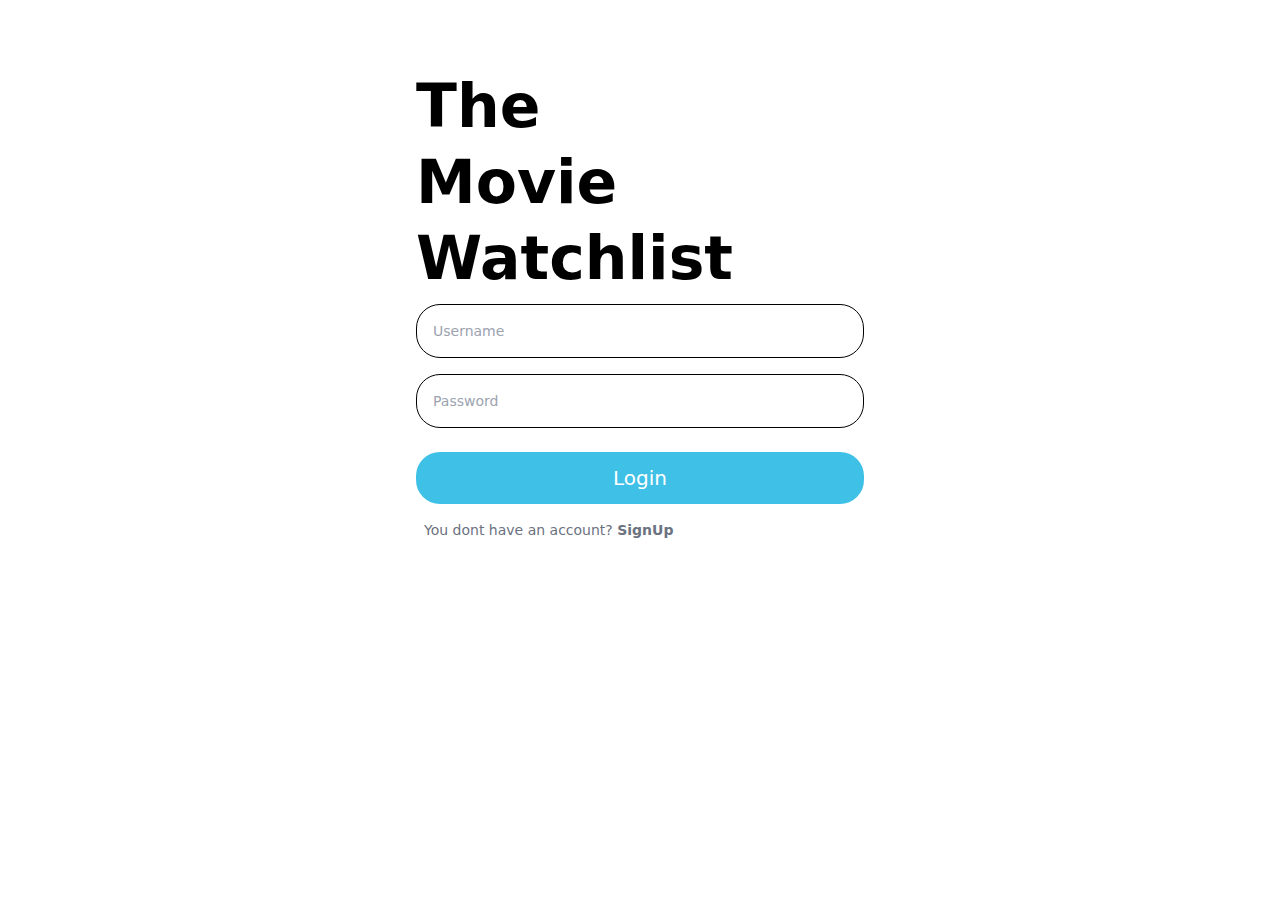
<file: src/index.html>
<!DOCTYPE html>
<html>
  <head>
    <meta charset="UTF-8" />
    <meta name="viewport" content="width=device-width, initial-scale=1.0" />
    <link
      href="https://assets.website-files.com/61af164800e38c4f53c60b4e/61af164800e38cd504c60bad_RevoU%20favicon.svg"
      rel="shortcut icon"
      type="image/x-icon"
    />
    <link href="output.css" rel="stylesheet" />
    <title>Week 11 Movie Watchlist</title>
  </head>
  <body>
    <main class="flex flex-col h-screen">
      <div>
        <div class="mx-auto max-w-screen-xl px-4 py-16 sm:px-6 lg:px-8">
          <div class="mx-auto max-w-lg -mt-16 md:-mt-11">
            <form action="" class="mt-6 mb-0 space-y-4 p-4 sm:p-6 lg:p-8">
              <h2 class="font-bold text-6xl">The</h2>
              <h2 class="font-bold text-6xl">Movie</h2>
              <h2 class="font-bold text-6xl">Watchlist</h2>
              <div>
                <label for="email" class="sr-only">Email</label>

                <div class="relative">
                  <input
                    type="text"
                    id="username"
                    class="w-full rounded-3xl border border-black p-4 pr-12 text-sm text-center sm:text-left"
                    placeholder="Username"
                  />
                </div>
              </div>

              <div>
                <label for="password" class="sr-only">Password</label>

                <div class="relative">
                  <input
                    type="password"
                    id="password"
                    class="w-full rounded-3xl border border-black p-4 pr-12 text-sm text-center sm:text-left"
                    placeholder="Password"
                  />
                </div>
              </div>
            </form>
            <div class="md:-mt-10 lg:-mt-10 space-y-4 p-4 sm:p-6 lg:p-8">
              <button
                type="submit"
                id="button-login"
                onclick="loginUser()"
                class="block w-full rounded-3xl bg-[#3fc0e7] hover:bg-[#249cc0] px-5 py-3 text-xl font-medium text-white"
              >
                Login
              </button>

              <p class="mx-2 text-sm text-gray-500">
                You dont have an account?
                <a class="font-bold" href="./register.html">SignUp</a>
              </p>
            </div>
          </div>
        </div>
      </div>
    </main>
    <script src="form.js"></script>
  </body>
</html>
</file>
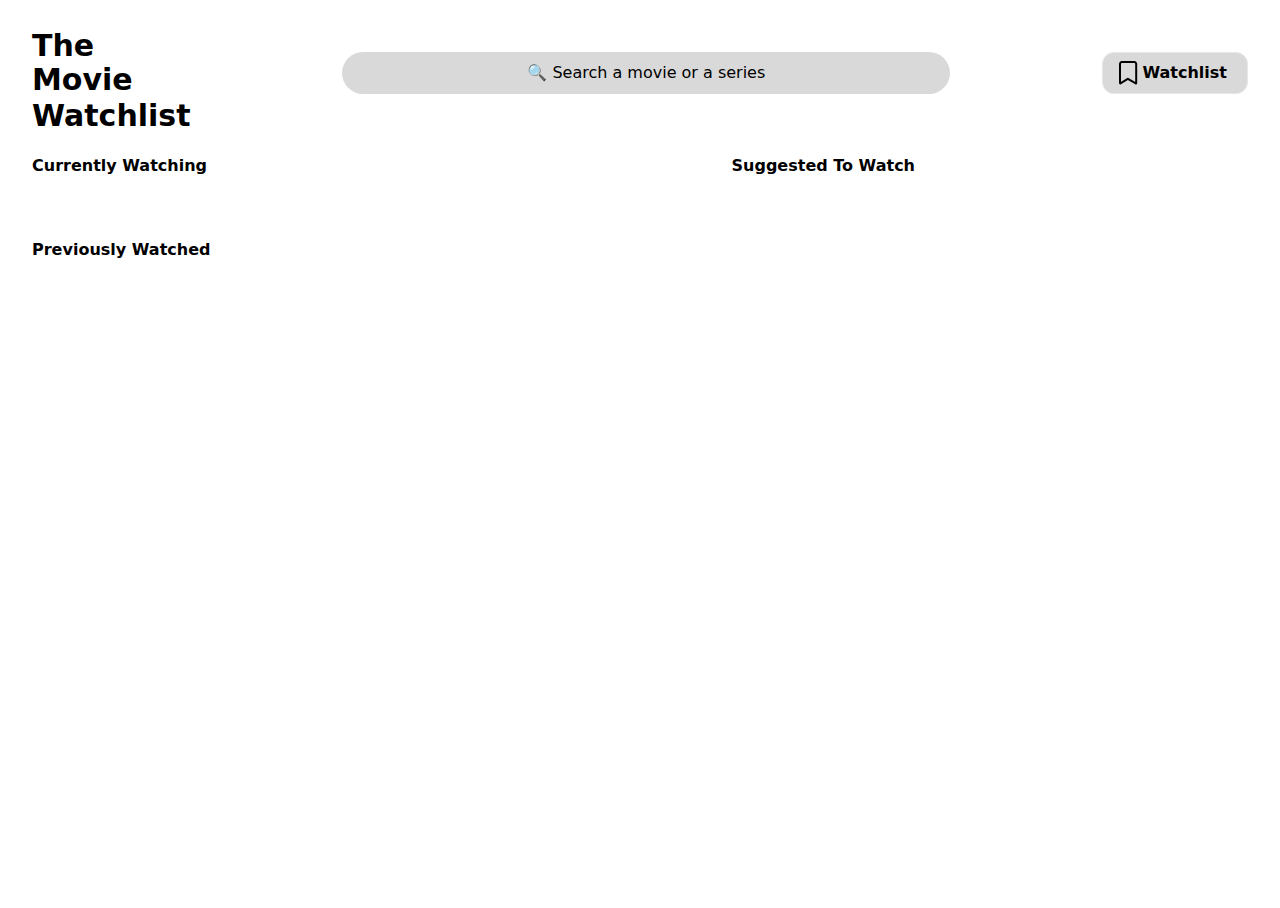
<file: src/moviepage.html>
<!DOCTYPE html>
<html lang="en">
  <head>
    <meta charset="UTF-8" />
    <meta http-equiv="X-UA-Compatible" content="IE=edge" />
    <meta name="viewport" content="width=device-width, initial-scale=1.0" />
    <link
      href="https://assets.website-files.com/61af164800e38c4f53c60b4e/61af164800e38cd504c60bad_RevoU%20favicon.svg"
      rel="shortcut icon"
      type="image/x-icon"
    />
    <link href="output.css" rel="stylesheet" />
    <title>Week 11 Movie Watchlist</title>
  </head>
  <body>
    <main id="main-content" class="flex-1 bg-cover h-screen">
      <div class="mx-auto my-2 max-w-screen-xl px-4 py-16 sm:px-6 lg:px-8">
        <div class="-mt-5 flex justify-between">
          <h2 class="font-bold text-3xl -mt-6">
            <a href="moviepage.html">The</a>
          </h2>

          <input
            type="text"
            id="search"
            placeholder="🔍 Search a movie or a series"
            class="w-10 sm:w-1/2 rounded-full sm:rounded-3xl ml-48 sm:ml-24 bg-[#D9D9D9] placeholder-black placeholder-opacity-0 sm:placeholder-opacity-100 text-center"
          />
          <svg
            class="absolute ml-[254px] mt-[11px] sm:hidden"
            width="21"
            height="21"
            viewBox="0 0 21 21"
            fill="none"
            xmlns="http://www.w3.org/2000/svg"
            xmlns:xlink="http://www.w3.org/1999/xlink"
          >
            <path
              d="M0.964286 20.4H20.9643V0.4H0.964286V20.4Z"
              fill="url(#pattern0)"
            />
            <defs>
              <pattern
                id="pattern0"
                patternContentUnits="objectBoundingBox"
                width="1"
                height="1"
              >
                <use xlink:href="#image0_13_216" transform="scale(0.015625)" />
              </pattern>
              <image
                id="image0_13_216"
                width="64"
                height="64"
                xlink:href="[data-uri]"
              />
            </defs>
          </svg>
          <button
            id="watchlist"
            class="border flex text-black font-bold bg-[#D9D9D9] p-2 px-4 rounded-xl"
          >
            <svg
              width="19"
              height="24"
              viewBox="0 0 19 24"
              fill="none"
              xmlns="http://www.w3.org/2000/svg"
            >
              <path
                d="M1.15665 22.355L1.15358 22.3533C1.1073 22.3272 1.06875 22.2894 1.0419 22.2436C1.01514 22.1979 1.00095 22.146 1.00075 22.0931V3.02821V3.01694L1.0005 3.00568C0.988859 2.48931 1.18117 1.98916 1.53577 1.61361C1.88678 1.24186 2.36881 1.02186 2.87922 1H15.3176C15.828 1.02186 16.31 1.24186 16.661 1.61361C17.0156 1.98916 17.2079 2.48931 17.1963 3.00568L17.196 3.01695V3.02821V22.0903C17.1954 22.1419 17.1814 22.1924 17.1555 22.237C17.1292 22.2823 17.0915 22.3198 17.0462 22.3459L17.0462 22.346C17.0006 22.3723 16.949 22.3861 16.8964 22.3861C16.8438 22.3861 16.7921 22.3723 16.7465 22.346L16.7466 22.3459L16.7392 22.3418L9.37012 18.1698L8.86267 17.8826L8.36272 18.1827L1.43552 22.3416L1.42916 22.3454L1.42286 22.3494C1.3821 22.3747 1.33593 22.3898 1.28825 22.3935C1.24206 22.391 1.197 22.3779 1.15665 22.355Z"
                stroke="black"
                stroke-width="2"
              />
            </svg>
            <a href="watchlist.html" class="mx-1"
              ><p class="sm:flex">Watchlist</p></a
            >
          </button>
        </div>
        <div class="-mt-8">
          <h2 class="font-bold text-3xl">
            <a href="moviepage.html">Movie</a>
          </h2>
          <h2 class="font-bold text-3xl">
            <a href="moviepage.html">Watchlist</a>
          </h2>
        </div>
        <div class="flex justify-between flex-wrap mt-5">
          <h2 class="font-bold">Currently Watching</h2>
          <h2 class="font-bold hidden lg:mr-[333px] md:mr-[27rem] lg:flex">
            Suggested To Watch
          </h2>
        </div>
        <div class="flex flex-wrap flex-row justify-between">
          <div id="currently" class="flex mt-5 gap-4"></div>
          <h2
            class="font-bold flex mt-5 lg:-mt-10 sm:mr-72 lg:mr-72 mr-36 md:hidden lg:hidden"
          >
            Suggeted To Watch
          </h2>
          <div
            id="suggested"
            class="flex flex-wrap mt-5 sm:mr-72 md:mr-72 lg:mr-48 gap-4"
          ></div>
        </div>
        <div class="mt-10">
          <h2 class="font-bold">Previously Watched</h2>
        </div>
        <div
          id="grid-content"
          class="grid grid-cols-2 md:grid-cols-3 lg:grid-cols-6 gap-4 mt-3"
        ></div>
      </div>
    </main>
    <script src="main.js"></script>
  </body>
</html>
</file>
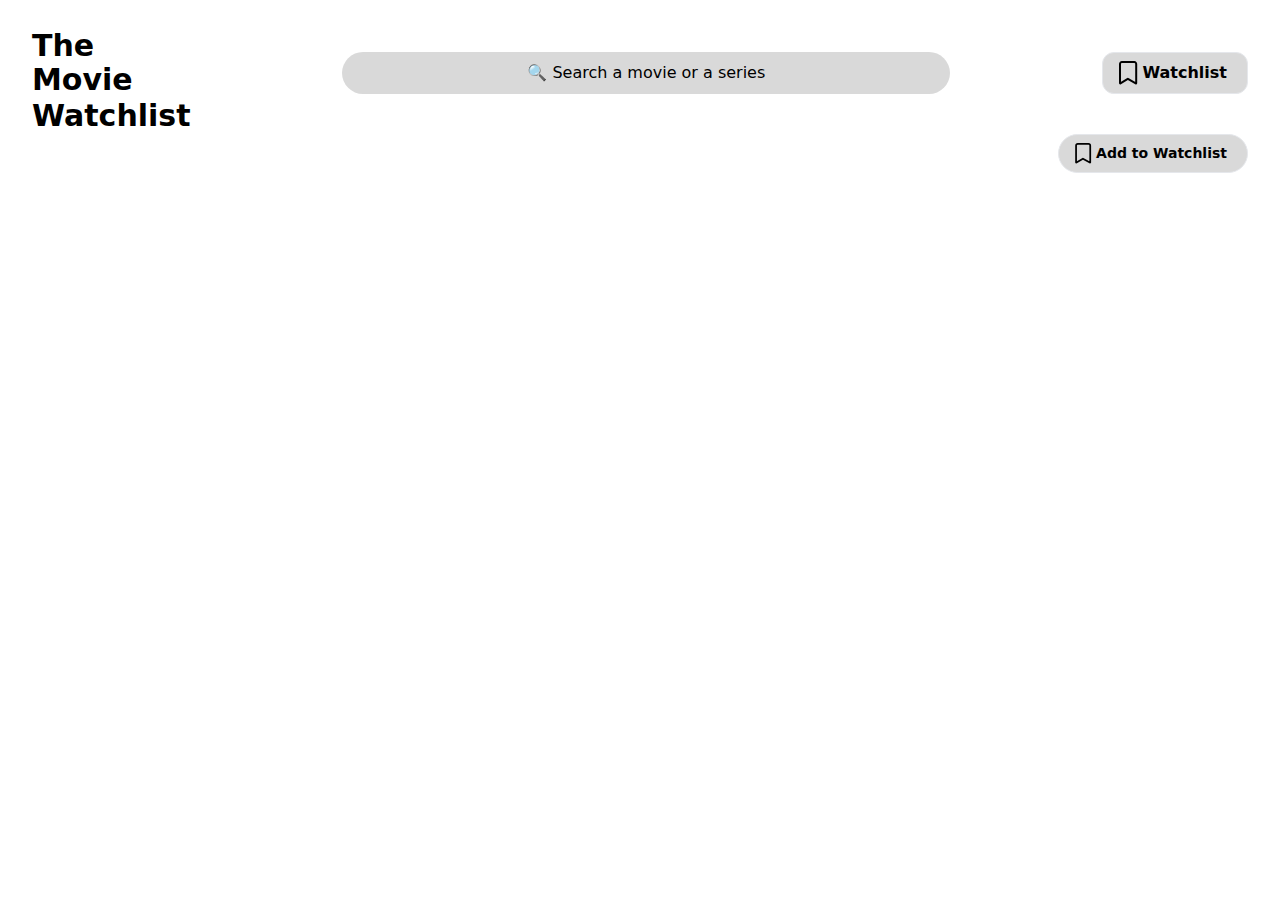
<file: src/moviepagedetail.html>
<!DOCTYPE html>
<html lang="en">
  <head>
    <meta charset="UTF-8" />
    <meta http-equiv="X-UA-Compatible" content="IE=edge" />
    <meta name="viewport" content="width=device-width, initial-scale=1.0" />
    <link
      href="https://assets.website-files.com/61af164800e38c4f53c60b4e/61af164800e38cd504c60bad_RevoU%20favicon.svg"
      rel="shortcut icon"
      type="image/x-icon"
    />
    <link href="output.css" rel="stylesheet" />
    <title>Week 11 Movie Watchlist</title>
  </head>
  <body>
    <main id="main-content" class="flex-1 bg-cover h-screen">
      <div class="mx-auto my-2 max-w-screen-xl px-4 py-16 sm:px-6 lg:px-8">
        <div class="-mt-5 flex justify-between">
          <h2 class="font-bold text-3xl -mt-6">
            <a href="moviepage.html">The</a>
          </h2>

          <input
            type="text"
            id="search"
            placeholder="🔍 Search a movie or a series"
            class="w-1/2 rounded-3xl ml-24 bg-[#D9D9D9] placeholder-black text-center hidden sm:flex"
          />
          <button
            id="watchlist"
            class="border flex text-black font-bold bg-[#D9D9D9] p-2 px-4 rounded-xl"
          >
            <svg
              width="19"
              height="24"
              viewBox="0 0 19 24"
              fill="none"
              xmlns="http://www.w3.org/2000/svg"
            >
              <path
                d="M1.15665 22.355L1.15358 22.3533C1.1073 22.3272 1.06875 22.2894 1.0419 22.2436C1.01514 22.1979 1.00095 22.146 1.00075 22.0931V3.02821V3.01694L1.0005 3.00568C0.988859 2.48931 1.18117 1.98916 1.53577 1.61361C1.88678 1.24186 2.36881 1.02186 2.87922 1H15.3176C15.828 1.02186 16.31 1.24186 16.661 1.61361C17.0156 1.98916 17.2079 2.48931 17.1963 3.00568L17.196 3.01695V3.02821V22.0903C17.1954 22.1419 17.1814 22.1924 17.1555 22.237C17.1292 22.2823 17.0915 22.3198 17.0462 22.3459L17.0462 22.346C17.0006 22.3723 16.949 22.3861 16.8964 22.3861C16.8438 22.3861 16.7921 22.3723 16.7465 22.346L16.7466 22.3459L16.7392 22.3418L9.37012 18.1698L8.86267 17.8826L8.36272 18.1827L1.43552 22.3416L1.42916 22.3454L1.42286 22.3494C1.3821 22.3747 1.33593 22.3898 1.28825 22.3935C1.24206 22.391 1.197 22.3779 1.15665 22.355Z"
                stroke="black"
                stroke-width="2"
              />
            </svg>
            <a href="watchlist.html" class="mx-1">Watchlist</a>
          </button>
        </div>
        <div class="-mt-8">
          <h2 class="font-bold text-3xl"><a href="moviepage.html">Movie</a></h2>
          <h2 class="font-bold text-3xl">
            <a href="moviepage.html">Watchlist</a>
          </h2>
        </div>
        <div class="flex flex-row-reverse">
          <button
            id="watchlist"
            class="border flex text-black text-sm font-bold bg-[#D9D9D9] p-2 px-4 rounded-3xl"
          >
            <svg
              width="17"
              height="21"
              viewBox="0 0 19 24"
              fill="none"
              xmlns="http://www.w3.org/2000/svg"
            >
              <path
                d="M1.15665 22.355L1.15358 22.3533C1.1073 22.3272 1.06875 22.2894 1.0419 22.2436C1.01514 22.1979 1.00095 22.146 1.00075 22.0931V3.02821V3.01694L1.0005 3.00568C0.988859 2.48931 1.18117 1.98916 1.53577 1.61361C1.88678 1.24186 2.36881 1.02186 2.87922 1H15.3176C15.828 1.02186 16.31 1.24186 16.661 1.61361C17.0156 1.98916 17.2079 2.48931 17.1963 3.00568L17.196 3.01695V3.02821V22.0903C17.1954 22.1419 17.1814 22.1924 17.1555 22.237C17.1292 22.2823 17.0915 22.3198 17.0462 22.3459L17.0462 22.346C17.0006 22.3723 16.949 22.3861 16.8964 22.3861C16.8438 22.3861 16.7921 22.3723 16.7465 22.346L16.7466 22.3459L16.7392 22.3418L9.37012 18.1698L8.86267 17.8826L8.36272 18.1827L1.43552 22.3416L1.42916 22.3454L1.42286 22.3494C1.3821 22.3747 1.33593 22.3898 1.28825 22.3935C1.24206 22.391 1.197 22.3779 1.15665 22.355Z"
                stroke="black"
                stroke-width="2"
              />
            </svg>
            <a href="watchlist.html" id="add-watchlist" class="mx-1"
              >Add to Watchlist</a
            >
          </button>
        </div>
        <div id="movie-details" class="flex flex-wrap mt-10"></div>
      </div>
    </main>
    <script src="main.js"></script>
  </body>
</html>
</file>
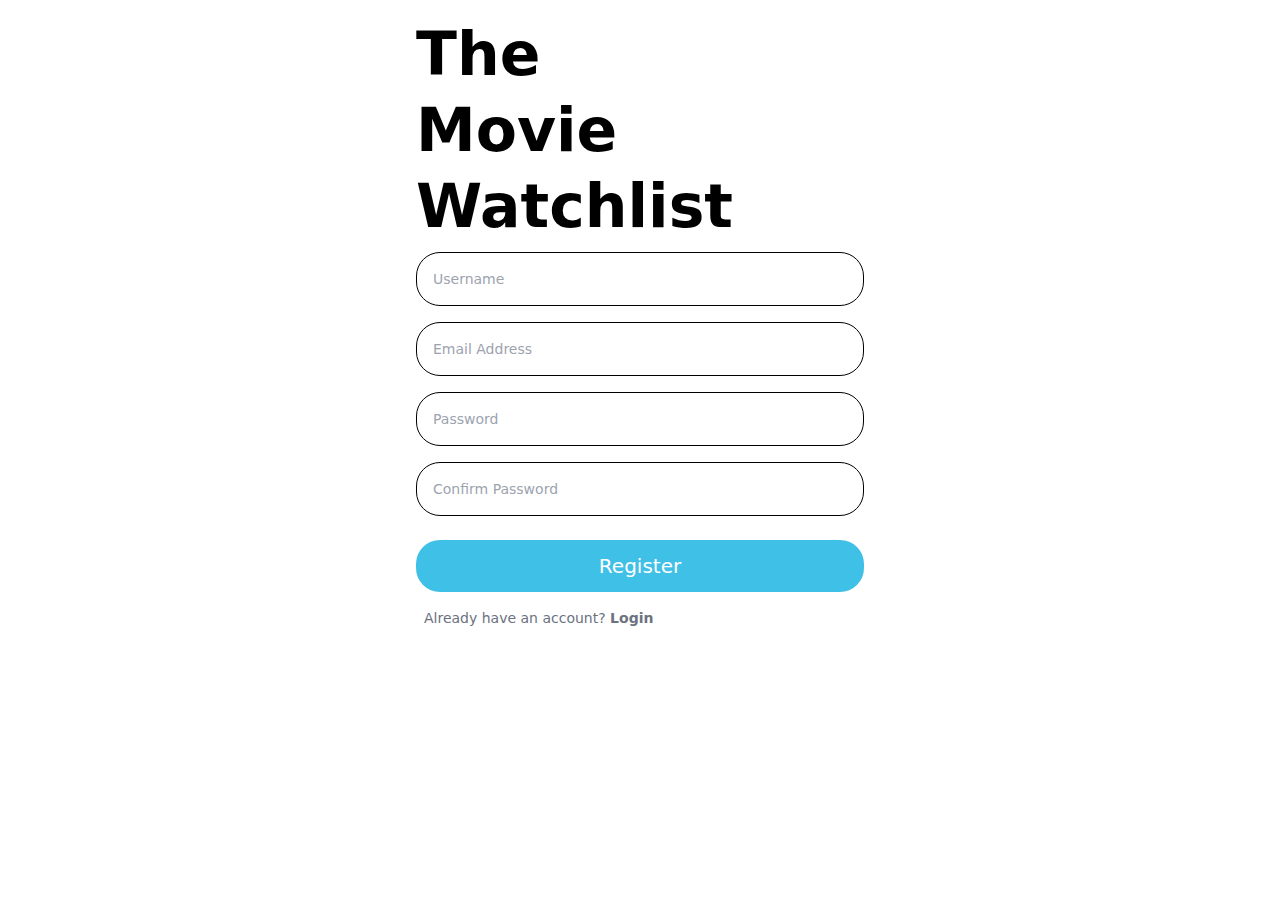
<file: src/register.html>
<!DOCTYPE html>
<html>
  <head>
    <meta charset="UTF-8" />
    <meta name="viewport" content="width=device-width, initial-scale=1.0" />
    <link
      href="https://assets.website-files.com/61af164800e38c4f53c60b4e/61af164800e38cd504c60bad_RevoU%20favicon.svg"
      rel="shortcut icon"
      type="image/x-icon"
    />
    <link href="output.css" rel="stylesheet" />
    <title>Week 11 Movie Watchlist</title>
  </head>
  <body>
    <main class="flex flex-col h-screen">
      <div>
        <div class="mx-auto max-w-screen-xl px-4 py-16 sm:px-6 lg:px-8">
          <div class="mx-auto max-w-lg -mt-16 md:-mt-24">
            <form class="mt-6 mb-0 space-y-4 p-4 sm:p-6 lg:p-8">
              <h2 class="font-bold text-6xl">The</h2>
              <h2 class="font-bold text-6xl">Movie</h2>
              <h2 class="font-bold text-6xl">Watchlist</h2>
              <div>
                <label for="username" class="sr-only">Email</label>

                <div class="relative">
                  <input
                    type="text"
                    id="username"
                    class="w-full rounded-3xl border border-black p-4 pr-12 text-sm text-center sm:text-left"
                    placeholder="Username"
                  />
                </div>
              </div>
              <div>
                <label for="email" class="sr-only">Email</label>

                <div class="relative">
                  <input
                    type="email"
                    id="email"
                    class="w-full rounded-3xl border border-black p-4 pr-12 text-sm text-center sm:text-left"
                    placeholder="Email Address"
                  />
                </div>
              </div>

              <div>
                <label for="password" class="sr-only">Password</label>

                <div class="relative">
                  <input
                    type="password"
                    id="password"
                    class="w-full rounded-3xl border border-black p-4 pr-12 text-sm text-center sm:text-left"
                    placeholder="Password"
                  />
                </div>
              </div>

              <div>
                <label for="confirm-password" class="sr-only">Password</label>

                <div class="relative">
                  <input
                    type="password"
                    id="confirm-password"
                    class="w-full rounded-3xl border border-black p-4 pr-12 text-sm text-center sm:text-left"
                    placeholder="Confirm Password"
                  />
                </div>
              </div>
            </form>
            <div class="md:-mt-10 lg:-mt-10 space-y-4 p-4 sm:p-6 lg:p-8">
              <button
                type="submit"
                onclick="registerUser()"
                id="button-register"
                class="block w-full rounded-3xl bg-[#3fc0e7] hover:bg-[#249cc0] px-5 py-3 text-xl font-medium text-white"
              >
                Register
              </button>

              <p class="mx-2 text-sm text-gray-500">
                Already have an account?
                <a class="font-bold" href="./index.html">Login</a>
              </p>
            </div>
          </div>
        </div>
      </div>
    </main>
    <script src="form.js"></script>
  </body>
</html>
</file>
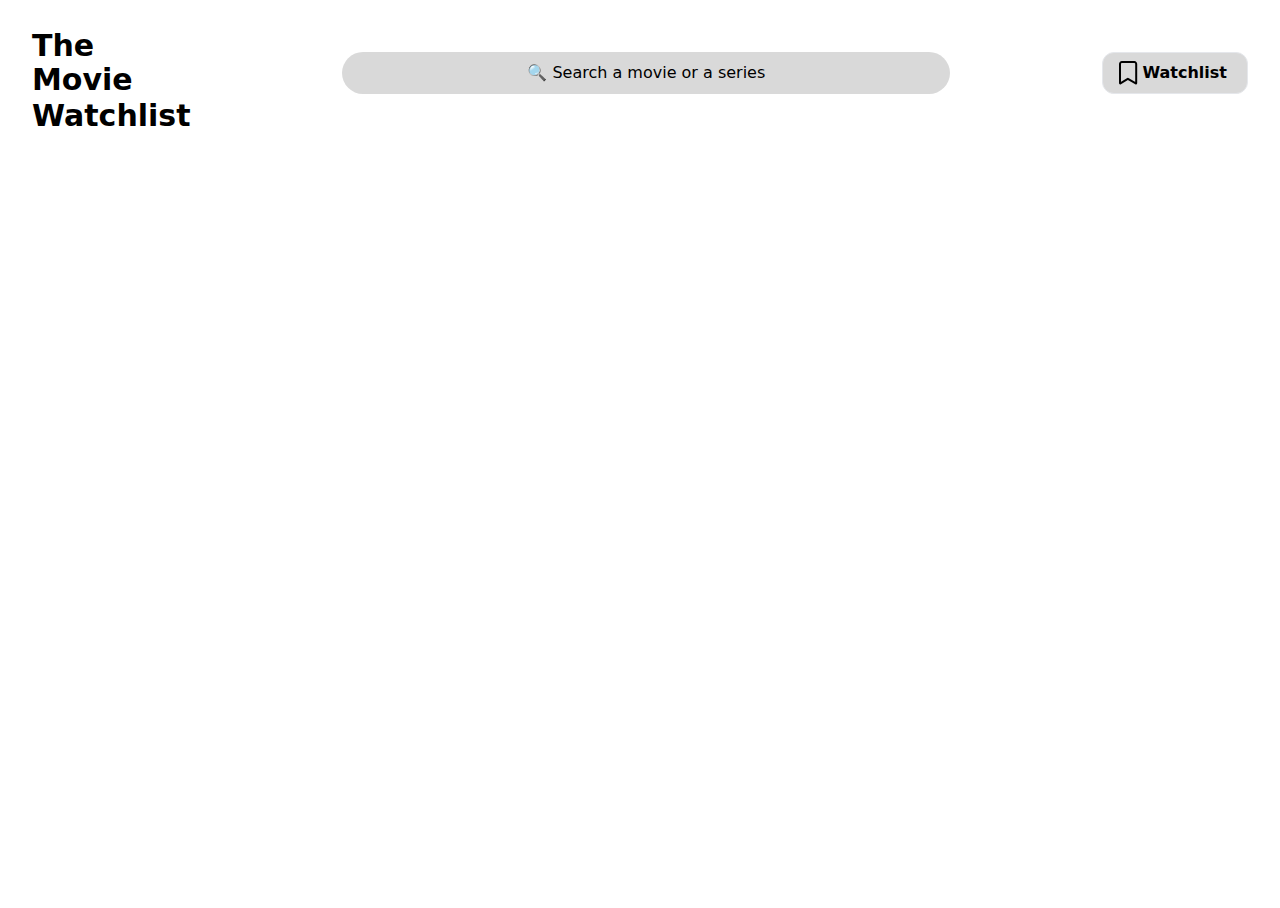
<file: src/watchlist.html>
<!DOCTYPE html>
<html lang="en">
  <head>
    <meta charset="UTF-8" />
    <meta http-equiv="X-UA-Compatible" content="IE=edge" />
    <meta name="viewport" content="width=device-width, initial-scale=1.0" />
    <link
      href="https://assets.website-files.com/61af164800e38c4f53c60b4e/61af164800e38cd504c60bad_RevoU%20favicon.svg"
      rel="shortcut icon"
      type="image/x-icon"
    />
    <link href="output.css" rel="stylesheet" />
    <title>Week 11 Movie Watchlist</title>
  </head>
  <body>
    <main id="main-content" class="flex-1 bg-cover h-screen">
      <div class="mx-auto my-2 max-w-screen-xl px-4 py-16 sm:px-6 lg:px-8">
        <div class="-mt-5 flex justify-between">
          <h2 class="font-bold text-3xl -mt-6">
            <a href="moviepage.html">The</a>
          </h2>

          <input
            type="text"
            id="search"
            placeholder="🔍 Search a movie or a series"
            class="w-1/2 rounded-3xl ml-24 invisible sm:invisible md:visible bg-[#D9D9D9] placeholder-black text-center"
          />
          <button
            id="watchlist"
            class="border flex text-black font-bold bg-[#D9D9D9] p-2 px-4 rounded-xl"
          >
            <svg
              class="hidden sm:flex"
              width="19"
              height="24"
              viewBox="0 0 19 24"
              fill="none"
              xmlns="http://www.w3.org/2000/svg"
            >
              <path
                d="M1.15665 22.355L1.15358 22.3533C1.1073 22.3272 1.06875 22.2894 1.0419 22.2436C1.01514 22.1979 1.00095 22.146 1.00075 22.0931V3.02821V3.01694L1.0005 3.00568C0.988859 2.48931 1.18117 1.98916 1.53577 1.61361C1.88678 1.24186 2.36881 1.02186 2.87922 1H15.3176C15.828 1.02186 16.31 1.24186 16.661 1.61361C17.0156 1.98916 17.2079 2.48931 17.1963 3.00568L17.196 3.01695V3.02821V22.0903C17.1954 22.1419 17.1814 22.1924 17.1555 22.237C17.1292 22.2823 17.0915 22.3198 17.0462 22.3459L17.0462 22.346C17.0006 22.3723 16.949 22.3861 16.8964 22.3861C16.8438 22.3861 16.7921 22.3723 16.7465 22.346L16.7466 22.3459L16.7392 22.3418L9.37012 18.1698L8.86267 17.8826L8.36272 18.1827L1.43552 22.3416L1.42916 22.3454L1.42286 22.3494C1.3821 22.3747 1.33593 22.3898 1.28825 22.3935C1.24206 22.391 1.197 22.3779 1.15665 22.355Z"
                stroke="black"
                stroke-width="2"
              />
            </svg>
            <svg
              class="flex mt-1 sm:hidden"
              width="19"
              height="18"
              viewBox="0 0 19 18"
              fill="none"
              xmlns="http://www.w3.org/2000/svg"
            >
              <path
                d="M2.29438 10.89C1.85438 10.89 1.47438 10.74 1.15438 10.44C0.854375 10.12 0.704375 9.74 0.704375 9.3C0.704375 8.86 0.854375 8.49 1.15438 8.19C1.47438 7.87 1.85438 7.71 2.29438 7.71H7.54438C7.70438 7.71 7.78438 7.62 7.78438 7.44V2.31C7.78438 1.85 7.95438 1.45 8.29438 1.11C8.63438 0.769999 9.03438 0.599999 9.49438 0.599999C9.95438 0.599999 10.3544 0.769999 10.6944 1.11C11.0344 1.45 11.2044 1.85 11.2044 2.31V7.44C11.2044 7.62 11.2844 7.71 11.4444 7.71H16.6944C17.1344 7.71 17.5044 7.87 17.8044 8.19C18.1244 8.49 18.2844 8.86 18.2844 9.3C18.2844 9.74 18.1244 10.12 17.8044 10.44C17.5044 10.74 17.1344 10.89 16.6944 10.89H11.4444C11.2844 10.89 11.2044 10.98 11.2044 11.16V16.29C11.2044 16.75 11.0344 17.15 10.6944 17.49C10.3544 17.83 9.95438 18 9.49438 18C9.03438 18 8.63438 17.83 8.29438 17.49C7.95438 17.15 7.78438 16.75 7.78438 16.29V11.16C7.78438 10.98 7.70438 10.89 7.54438 10.89H2.29438Z"
                fill="black"
              />
            </svg>

            <a href="watchlist.html" class="mx-1">Watchlist</a>
          </button>
        </div>
        <div class="-mt-8">
          <h2 class="font-bold text-3xl"><a href="moviepage.html">Movie</a></h2>
          <h2 class="font-bold text-3xl">
            <a href="moviepage.html">Watchlist</a>
          </h2>
        </div>
        <input
          type="text"
          id="search"
          placeholder="🔍 Search a movie or a series"
          class="w-80 mt-5 rounded-3xl flex mx-auto p-4 sm:visible md:invisible lg:invisible xl:invisible bg-[#D9D9D9] placeholder-black text-center"
        />
        <div
          id="grid-content-watchlist"
          class="grid grid-cols-2 sm:grid-cols-3 md:grid-cols-4 lg:grid-cols-6 gap-4 mt-6"
        ></div>
      </div>
    </main>
    <script src="main.js"></script>
  </body>
</html>
</file>
<file: src/output.css>
/*
! tailwindcss v3.3.0 | MIT License | https://tailwindcss.com
*/

/*
1. Prevent padding and border from affecting element width. (https://github.com/mozdevs/cssremedy/issues/4)
2. Allow adding a border to an element by just adding a border-width. (https://github.com/tailwindcss/tailwindcss/pull/116)
*/

*,
::before,
::after {
  box-sizing: border-box;
  /* 1 */
  border-width: 0;
  /* 2 */
  border-style: solid;
  /* 2 */
  border-color: #e5e7eb;
  /* 2 */
}

::before,
::after {
  --tw-content: '';
}

/*
1. Use a consistent sensible line-height in all browsers.
2. Prevent adjustments of font size after orientation changes in iOS.
3. Use a more readable tab size.
4. Use the user's configured `sans` font-family by default.
5. Use the user's configured `sans` font-feature-settings by default.
6. Use the user's configured `sans` font-variation-settings by default.
*/

html {
  line-height: 1.5;
  /* 1 */
  -webkit-text-size-adjust: 100%;
  /* 2 */
  -moz-tab-size: 4;
  /* 3 */
  -o-tab-size: 4;
     tab-size: 4;
  /* 3 */
  font-family: ui-sans-serif, system-ui, -apple-system, BlinkMacSystemFont, "Segoe UI", Roboto, "Helvetica Neue", Arial, "Noto Sans", sans-serif, "Apple Color Emoji", "Segoe UI Emoji", "Segoe UI Symbol", "Noto Color Emoji";
  /* 4 */
  font-feature-settings: normal;
  /* 5 */
  font-variation-settings: normal;
  /* 6 */
}

/*
1. Remove the margin in all browsers.
2. Inherit line-height from `html` so users can set them as a class directly on the `html` element.
*/

body {
  margin: 0;
  /* 1 */
  line-height: inherit;
  /* 2 */
}

/*
1. Add the correct height in Firefox.
2. Correct the inheritance of border color in Firefox. (https://bugzilla.mozilla.org/show_bug.cgi?id=190655)
3. Ensure horizontal rules are visible by default.
*/

hr {
  height: 0;
  /* 1 */
  color: inherit;
  /* 2 */
  border-top-width: 1px;
  /* 3 */
}

/*
Add the correct text decoration in Chrome, Edge, and Safari.
*/

abbr:where([title]) {
  -webkit-text-decoration: underline dotted;
          text-decoration: underline dotted;
}

/*
Remove the default font size and weight for headings.
*/

h1,
h2,
h3,
h4,
h5,
h6 {
  font-size: inherit;
  font-weight: inherit;
}

/*
Reset links to optimize for opt-in styling instead of opt-out.
*/

a {
  color: inherit;
  text-decoration: inherit;
}

/*
Add the correct font weight in Edge and Safari.
*/

b,
strong {
  font-weight: bolder;
}

/*
1. Use the user's configured `mono` font family by default.
2. Correct the odd `em` font sizing in all browsers.
*/

code,
kbd,
samp,
pre {
  font-family: ui-monospace, SFMono-Regular, Menlo, Monaco, Consolas, "Liberation Mono", "Courier New", monospace;
  /* 1 */
  font-size: 1em;
  /* 2 */
}

/*
Add the correct font size in all browsers.
*/

small {
  font-size: 80%;
}

/*
Prevent `sub` and `sup` elements from affecting the line height in all browsers.
*/

sub,
sup {
  font-size: 75%;
  line-height: 0;
  position: relative;
  vertical-align: baseline;
}

sub {
  bottom: -0.25em;
}

sup {
  top: -0.5em;
}

/*
1. Remove text indentation from table contents in Chrome and Safari. (https://bugs.chromium.org/p/chromium/issues/detail?id=999088, https://bugs.webkit.org/show_bug.cgi?id=201297)
2. Correct table border color inheritance in all Chrome and Safari. (https://bugs.chromium.org/p/chromium/issues/detail?id=935729, https://bugs.webkit.org/show_bug.cgi?id=195016)
3. Remove gaps between table borders by default.
*/

table {
  text-indent: 0;
  /* 1 */
  border-color: inherit;
  /* 2 */
  border-collapse: collapse;
  /* 3 */
}

/*
1. Change the font styles in all browsers.
2. Remove the margin in Firefox and Safari.
3. Remove default padding in all browsers.
*/

button,
input,
optgroup,
select,
textarea {
  font-family: inherit;
  /* 1 */
  font-size: 100%;
  /* 1 */
  font-weight: inherit;
  /* 1 */
  line-height: inherit;
  /* 1 */
  color: inherit;
  /* 1 */
  margin: 0;
  /* 2 */
  padding: 0;
  /* 3 */
}

/*
Remove the inheritance of text transform in Edge and Firefox.
*/

button,
select {
  text-transform: none;
}

/*
1. Correct the inability to style clickable types in iOS and Safari.
2. Remove default button styles.
*/

button,
[type='button'],
[type='reset'],
[type='submit'] {
  -webkit-appearance: button;
  /* 1 */
  background-color: transparent;
  /* 2 */
  background-image: none;
  /* 2 */
}

/*
Use the modern Firefox focus style for all focusable elements.
*/

:-moz-focusring {
  outline: auto;
}

/*
Remove the additional `:invalid` styles in Firefox. (https://github.com/mozilla/gecko-dev/blob/2f9eacd9d3d995c937b4251a5557d95d494c9be1/layout/style/res/forms.css#L728-L737)
*/

:-moz-ui-invalid {
  box-shadow: none;
}

/*
Add the correct vertical alignment in Chrome and Firefox.
*/

progress {
  vertical-align: baseline;
}

/*
Correct the cursor style of increment and decrement buttons in Safari.
*/

::-webkit-inner-spin-button,
::-webkit-outer-spin-button {
  height: auto;
}

/*
1. Correct the odd appearance in Chrome and Safari.
2. Correct the outline style in Safari.
*/

[type='search'] {
  -webkit-appearance: textfield;
  /* 1 */
  outline-offset: -2px;
  /* 2 */
}

/*
Remove the inner padding in Chrome and Safari on macOS.
*/

::-webkit-search-decoration {
  -webkit-appearance: none;
}

/*
1. Correct the inability to style clickable types in iOS and Safari.
2. Change font properties to `inherit` in Safari.
*/

::-webkit-file-upload-button {
  -webkit-appearance: button;
  /* 1 */
  font: inherit;
  /* 2 */
}

/*
Add the correct display in Chrome and Safari.
*/

summary {
  display: list-item;
}

/*
Removes the default spacing and border for appropriate elements.
*/

blockquote,
dl,
dd,
h1,
h2,
h3,
h4,
h5,
h6,
hr,
figure,
p,
pre {
  margin: 0;
}

fieldset {
  margin: 0;
  padding: 0;
}

legend {
  padding: 0;
}

ol,
ul,
menu {
  list-style: none;
  margin: 0;
  padding: 0;
}

/*
Prevent resizing textareas horizontally by default.
*/

textarea {
  resize: vertical;
}

/*
1. Reset the default placeholder opacity in Firefox. (https://github.com/tailwindlabs/tailwindcss/issues/3300)
2. Set the default placeholder color to the user's configured gray 400 color.
*/

input::-moz-placeholder, textarea::-moz-placeholder {
  opacity: 1;
  /* 1 */
  color: #9ca3af;
  /* 2 */
}

input::placeholder,
textarea::placeholder {
  opacity: 1;
  /* 1 */
  color: #9ca3af;
  /* 2 */
}

/*
Set the default cursor for buttons.
*/

button,
[role="button"] {
  cursor: pointer;
}

/*
Make sure disabled buttons don't get the pointer cursor.
*/

:disabled {
  cursor: default;
}

/*
1. Make replaced elements `display: block` by default. (https://github.com/mozdevs/cssremedy/issues/14)
2. Add `vertical-align: middle` to align replaced elements more sensibly by default. (https://github.com/jensimmons/cssremedy/issues/14#issuecomment-634934210)
   This can trigger a poorly considered lint error in some tools but is included by design.
*/

img,
svg,
video,
canvas,
audio,
iframe,
embed,
object {
  display: block;
  /* 1 */
  vertical-align: middle;
  /* 2 */
}

/*
Constrain images and videos to the parent width and preserve their intrinsic aspect ratio. (https://github.com/mozdevs/cssremedy/issues/14)
*/

img,
video {
  max-width: 100%;
  height: auto;
}

/* Make elements with the HTML hidden attribute stay hidden by default */

[hidden] {
  display: none;
}

*, ::before, ::after {
  --tw-border-spacing-x: 0;
  --tw-border-spacing-y: 0;
  --tw-translate-x: 0;
  --tw-translate-y: 0;
  --tw-rotate: 0;
  --tw-skew-x: 0;
  --tw-skew-y: 0;
  --tw-scale-x: 1;
  --tw-scale-y: 1;
  --tw-pan-x:  ;
  --tw-pan-y:  ;
  --tw-pinch-zoom:  ;
  --tw-scroll-snap-strictness: proximity;
  --tw-ordinal:  ;
  --tw-slashed-zero:  ;
  --tw-numeric-figure:  ;
  --tw-numeric-spacing:  ;
  --tw-numeric-fraction:  ;
  --tw-ring-inset:  ;
  --tw-ring-offset-width: 0px;
  --tw-ring-offset-color: #fff;
  --tw-ring-color: rgb(59 130 246 / 0.5);
  --tw-ring-offset-shadow: 0 0 #0000;
  --tw-ring-shadow: 0 0 #0000;
  --tw-shadow: 0 0 #0000;
  --tw-shadow-colored: 0 0 #0000;
  --tw-blur:  ;
  --tw-brightness:  ;
  --tw-contrast:  ;
  --tw-grayscale:  ;
  --tw-hue-rotate:  ;
  --tw-invert:  ;
  --tw-saturate:  ;
  --tw-sepia:  ;
  --tw-drop-shadow:  ;
  --tw-backdrop-blur:  ;
  --tw-backdrop-brightness:  ;
  --tw-backdrop-contrast:  ;
  --tw-backdrop-grayscale:  ;
  --tw-backdrop-hue-rotate:  ;
  --tw-backdrop-invert:  ;
  --tw-backdrop-opacity:  ;
  --tw-backdrop-saturate:  ;
  --tw-backdrop-sepia:  ;
}

::backdrop {
  --tw-border-spacing-x: 0;
  --tw-border-spacing-y: 0;
  --tw-translate-x: 0;
  --tw-translate-y: 0;
  --tw-rotate: 0;
  --tw-skew-x: 0;
  --tw-skew-y: 0;
  --tw-scale-x: 1;
  --tw-scale-y: 1;
  --tw-pan-x:  ;
  --tw-pan-y:  ;
  --tw-pinch-zoom:  ;
  --tw-scroll-snap-strictness: proximity;
  --tw-ordinal:  ;
  --tw-slashed-zero:  ;
  --tw-numeric-figure:  ;
  --tw-numeric-spacing:  ;
  --tw-numeric-fraction:  ;
  --tw-ring-inset:  ;
  --tw-ring-offset-width: 0px;
  --tw-ring-offset-color: #fff;
  --tw-ring-color: rgb(59 130 246 / 0.5);
  --tw-ring-offset-shadow: 0 0 #0000;
  --tw-ring-shadow: 0 0 #0000;
  --tw-shadow: 0 0 #0000;
  --tw-shadow-colored: 0 0 #0000;
  --tw-blur:  ;
  --tw-brightness:  ;
  --tw-contrast:  ;
  --tw-grayscale:  ;
  --tw-hue-rotate:  ;
  --tw-invert:  ;
  --tw-saturate:  ;
  --tw-sepia:  ;
  --tw-drop-shadow:  ;
  --tw-backdrop-blur:  ;
  --tw-backdrop-brightness:  ;
  --tw-backdrop-contrast:  ;
  --tw-backdrop-grayscale:  ;
  --tw-backdrop-hue-rotate:  ;
  --tw-backdrop-invert:  ;
  --tw-backdrop-opacity:  ;
  --tw-backdrop-saturate:  ;
  --tw-backdrop-sepia:  ;
}

.sr-only {
  position: absolute;
  width: 1px;
  height: 1px;
  padding: 0;
  margin: -1px;
  overflow: hidden;
  clip: rect(0, 0, 0, 0);
  white-space: nowrap;
  border-width: 0;
}

.invisible {
  visibility: hidden;
}

.absolute {
  position: absolute;
}

.relative {
  position: relative;
}

.mx-1 {
  margin-left: 0.25rem;
  margin-right: 0.25rem;
}

.mx-2 {
  margin-left: 0.5rem;
  margin-right: 0.5rem;
}

.mx-auto {
  margin-left: auto;
  margin-right: auto;
}

.my-2 {
  margin-top: 0.5rem;
  margin-bottom: 0.5rem;
}

.mx-36 {
  margin-left: 9rem;
  margin-right: 9rem;
}

.-mt-16 {
  margin-top: -4rem;
}

.-mt-5 {
  margin-top: -1.25rem;
}

.-mt-6 {
  margin-top: -1.5rem;
}

.-mt-8 {
  margin-top: -2rem;
}

.mb-0 {
  margin-bottom: 0px;
}

.ml-24 {
  margin-left: 6rem;
}

.mr-36 {
  margin-right: 9rem;
}

.mt-1 {
  margin-top: 0.25rem;
}

.mt-10 {
  margin-top: 2.5rem;
}

.mt-3 {
  margin-top: 0.75rem;
}

.mt-5 {
  margin-top: 1.25rem;
}

.mt-6 {
  margin-top: 1.5rem;
}

.mt-56 {
  margin-top: 14rem;
}

.mt-36 {
  margin-top: 9rem;
}

.mt-20 {
  margin-top: 5rem;
}

.ml-1 {
  margin-left: 0.25rem;
}

.mt-32 {
  margin-top: 8rem;
}

.ml-44 {
  margin-left: 11rem;
}

.-ml-48 {
  margin-left: -12rem;
}

.ml-48 {
  margin-left: 12rem;
}

.ml-72 {
  margin-left: 18rem;
}

.ml-64 {
  margin-left: 16rem;
}

.mt-2 {
  margin-top: 0.5rem;
}

.mr-2 {
  margin-right: 0.5rem;
}

.mr-48 {
  margin-right: 12rem;
}

.-mr-2 {
  margin-right: -0.5rem;
}

.-mr-44 {
  margin-right: -11rem;
}

.ml-\[290px\] {
  margin-left: 290px;
}

.ml-\[300px\] {
  margin-left: 300px;
}

.ml-\[285px\] {
  margin-left: 285px;
}

.ml-\[286px\] {
  margin-left: 286px;
}

.ml-\[284px\] {
  margin-left: 284px;
}

.ml-\[282px\] {
  margin-left: 282px;
}

.mt-\[10\] {
  margin-top: 10;
}

.mt-\[11\] {
  margin-top: 11;
}

.mt-\[11px\] {
  margin-top: 11px;
}

.ml-10 {
  margin-left: 2.5rem;
}

.ml-\[260px\] {
  margin-left: 260px;
}

.ml-\[255px\] {
  margin-left: 255px;
}

.ml-\[254px\] {
  margin-left: 254px;
}

.mr-40 {
  margin-right: 10rem;
}

.mb-1 {
  margin-bottom: 0.25rem;
}

.mb-32 {
  margin-bottom: 8rem;
}

.mb-80 {
  margin-bottom: 20rem;
}

.mt-12 {
  margin-top: 3rem;
}

.mt-14 {
  margin-top: 3.5rem;
}

.mt-16 {
  margin-top: 4rem;
}

.block {
  display: block;
}

.flex {
  display: flex;
}

.grid {
  display: grid;
}

.hidden {
  display: none;
}

.h-52 {
  height: 13rem;
}

.h-6 {
  height: 1.5rem;
}

.h-72 {
  height: 18rem;
}

.h-auto {
  height: auto;
}

.h-screen {
  height: 100vh;
}

.h-1\/2 {
  height: 50%;
}

.h-2\/3 {
  height: 66.666667%;
}

.h-min {
  height: -moz-min-content;
  height: min-content;
}

.w-1\/2 {
  width: 50%;
}

.w-36 {
  width: 9rem;
}

.w-52 {
  width: 13rem;
}

.w-64 {
  width: 16rem;
}

.w-80 {
  width: 20rem;
}

.w-auto {
  width: auto;
}

.w-full {
  width: 100%;
}

.w-1 {
  width: 0.25rem;
}

.w-10 {
  width: 2.5rem;
}

.w-5 {
  width: 1.25rem;
}

.w-11 {
  width: 2.75rem;
}

.max-w-lg {
  max-width: 32rem;
}

.max-w-screen-xl {
  max-width: 1280px;
}

.flex-1 {
  flex: 1 1 0%;
}

.flex-shrink {
  flex-shrink: 1;
}

.transform {
  transform: translate(var(--tw-translate-x), var(--tw-translate-y)) rotate(var(--tw-rotate)) skewX(var(--tw-skew-x)) skewY(var(--tw-skew-y)) scaleX(var(--tw-scale-x)) scaleY(var(--tw-scale-y));
}

.grid-cols-1 {
  grid-template-columns: repeat(1, minmax(0, 1fr));
}

.grid-cols-2 {
  grid-template-columns: repeat(2, minmax(0, 1fr));
}

.flex-row {
  flex-direction: row;
}

.flex-row-reverse {
  flex-direction: row-reverse;
}

.flex-col {
  flex-direction: column;
}

.flex-col-reverse {
  flex-direction: column-reverse;
}

.flex-wrap {
  flex-wrap: wrap;
}

.items-start {
  align-items: flex-start;
}

.justify-start {
  justify-content: flex-start;
}

.justify-between {
  justify-content: space-between;
}

.gap-4 {
  gap: 1rem;
}

.space-y-4 > :not([hidden]) ~ :not([hidden]) {
  --tw-space-y-reverse: 0;
  margin-top: calc(1rem * calc(1 - var(--tw-space-y-reverse)));
  margin-bottom: calc(1rem * var(--tw-space-y-reverse));
}

.rounded-2xl {
  border-radius: 1rem;
}

.rounded-3xl {
  border-radius: 1.5rem;
}

.rounded-xl {
  border-radius: 0.75rem;
}

.rounded-full {
  border-radius: 9999px;
}

.border {
  border-width: 1px;
}

.border-black {
  --tw-border-opacity: 1;
  border-color: rgb(0 0 0 / var(--tw-border-opacity));
}

.bg-\[\#3fc0e7\] {
  --tw-bg-opacity: 1;
  background-color: rgb(63 192 231 / var(--tw-bg-opacity));
}

.bg-\[\#D9D9D9\] {
  --tw-bg-opacity: 1;
  background-color: rgb(217 217 217 / var(--tw-bg-opacity));
}

.bg-cover {
  background-size: cover;
}

.object-fill {
  -o-object-fit: fill;
     object-fit: fill;
}

.p-1 {
  padding: 0.25rem;
}

.p-2 {
  padding: 0.5rem;
}

.p-4 {
  padding: 1rem;
}

.px-4 {
  padding-left: 1rem;
  padding-right: 1rem;
}

.px-5 {
  padding-left: 1.25rem;
  padding-right: 1.25rem;
}

.py-16 {
  padding-top: 4rem;
  padding-bottom: 4rem;
}

.py-3 {
  padding-top: 0.75rem;
  padding-bottom: 0.75rem;
}

.px-3 {
  padding-left: 0.75rem;
  padding-right: 0.75rem;
}

.pr-12 {
  padding-right: 3rem;
}

.text-center {
  text-align: center;
}

.text-3xl {
  font-size: 1.875rem;
  line-height: 2.25rem;
}

.text-4xl {
  font-size: 2.25rem;
  line-height: 2.5rem;
}

.text-6xl {
  font-size: 3.75rem;
  line-height: 1;
}

.text-sm {
  font-size: 0.875rem;
  line-height: 1.25rem;
}

.text-xl {
  font-size: 1.25rem;
  line-height: 1.75rem;
}

.text-lg {
  font-size: 1.125rem;
  line-height: 1.75rem;
}

.font-bold {
  font-weight: 700;
}

.font-medium {
  font-weight: 500;
}

.font-semibold {
  font-weight: 600;
}

.text-black {
  --tw-text-opacity: 1;
  color: rgb(0 0 0 / var(--tw-text-opacity));
}

.text-gray-500 {
  --tw-text-opacity: 1;
  color: rgb(107 114 128 / var(--tw-text-opacity));
}

.text-white {
  --tw-text-opacity: 1;
  color: rgb(255 255 255 / var(--tw-text-opacity));
}

.placeholder-black::-moz-placeholder {
  --tw-placeholder-opacity: 1;
  color: rgb(0 0 0 / var(--tw-placeholder-opacity));
}

.placeholder-black::placeholder {
  --tw-placeholder-opacity: 1;
  color: rgb(0 0 0 / var(--tw-placeholder-opacity));
}

.placeholder-transparent::-moz-placeholder {
  color: transparent;
}

.placeholder-transparent::placeholder {
  color: transparent;
}

.placeholder-opacity-0::-moz-placeholder {
  --tw-placeholder-opacity: 0;
}

.placeholder-opacity-0::placeholder {
  --tw-placeholder-opacity: 0;
}

.placeholder\:hidden::-moz-placeholder {
  display: none;
}

.placeholder\:hidden::placeholder {
  display: none;
}

.hover\:bg-\[\#249cc0\]:hover {
  --tw-bg-opacity: 1;
  background-color: rgb(36 156 192 / var(--tw-bg-opacity));
}

@media (min-width: 640px) {
  .sm\:visible {
    visibility: visible;
  }

  .sm\:invisible {
    visibility: hidden;
  }

  .sm\:absolute {
    position: absolute;
  }

  .sm\:mr-72 {
    margin-right: 18rem;
  }

  .sm\:ml-24 {
    margin-left: 6rem;
  }

  .sm\:mt-0 {
    margin-top: 0px;
  }

  .sm\:mt-7 {
    margin-top: 1.75rem;
  }

  .sm\:mt-5 {
    margin-top: 1.25rem;
  }

  .sm\:ml-3 {
    margin-left: 0.75rem;
  }

  .sm\:mt-10 {
    margin-top: 2.5rem;
  }

  .sm\:mt-auto {
    margin-top: auto;
  }

  .sm\:-mt-4 {
    margin-top: -1rem;
  }

  .sm\:flex {
    display: flex;
  }

  .sm\:hidden {
    display: none;
  }

  .sm\:w-1\/2 {
    width: 50%;
  }

  .sm\:grid-cols-3 {
    grid-template-columns: repeat(3, minmax(0, 1fr));
  }

  .sm\:rounded-3xl {
    border-radius: 1.5rem;
  }

  .sm\:rounded-xl {
    border-radius: 0.75rem;
  }

  .sm\:p-6 {
    padding: 1.5rem;
  }

  .sm\:p-2 {
    padding: 0.5rem;
  }

  .sm\:px-6 {
    padding-left: 1.5rem;
    padding-right: 1.5rem;
  }

  .sm\:px-4 {
    padding-left: 1rem;
    padding-right: 1rem;
  }

  .sm\:text-left {
    text-align: left;
  }

  .sm\:text-sm {
    font-size: 0.875rem;
    line-height: 1.25rem;
  }

  .sm\:placeholder-opacity-100::-moz-placeholder {
    --tw-placeholder-opacity: 1;
  }

  .sm\:placeholder-opacity-100::placeholder {
    --tw-placeholder-opacity: 1;
  }

  .sm\:placeholder\:flex::-moz-placeholder {
    display: flex;
  }

  .sm\:placeholder\:flex::placeholder {
    display: flex;
  }
}

@media (min-width: 768px) {
  .md\:visible {
    visibility: visible;
  }

  .md\:invisible {
    visibility: hidden;
  }

  .md\:-mt-10 {
    margin-top: -2.5rem;
  }

  .md\:-mt-11 {
    margin-top: -2.75rem;
  }

  .md\:-mt-24 {
    margin-top: -6rem;
  }

  .md\:mr-72 {
    margin-right: 18rem;
  }

  .md\:mr-\[27rem\] {
    margin-right: 27rem;
  }

  .md\:mt-0 {
    margin-top: 0px;
  }

  .md\:mt-7 {
    margin-top: 1.75rem;
  }

  .md\:flex {
    display: flex;
  }

  .md\:hidden {
    display: none;
  }

  .md\:grid-cols-3 {
    grid-template-columns: repeat(3, minmax(0, 1fr));
  }

  .md\:grid-cols-4 {
    grid-template-columns: repeat(4, minmax(0, 1fr));
  }
}

@media (min-width: 1024px) {
  .lg\:invisible {
    visibility: hidden;
  }

  .lg\:-ml-28 {
    margin-left: -7rem;
  }

  .lg\:-mr-28 {
    margin-right: -7rem;
  }

  .lg\:-mt-10 {
    margin-top: -2.5rem;
  }

  .lg\:-mt-14 {
    margin-top: -3.5rem;
  }

  .lg\:ml-2 {
    margin-left: 0.5rem;
  }

  .lg\:mr-48 {
    margin-right: 12rem;
  }

  .lg\:mr-72 {
    margin-right: 18rem;
  }

  .lg\:mr-\[333px\] {
    margin-right: 333px;
  }

  .lg\:mt-10 {
    margin-top: 2.5rem;
  }

  .lg\:mt-32 {
    margin-top: 8rem;
  }

  .lg\:mt-7 {
    margin-top: 1.75rem;
  }

  .lg\:mt-20 {
    margin-top: 5rem;
  }

  .lg\:mr-32 {
    margin-right: 8rem;
  }

  .lg\:ml-60 {
    margin-left: 15rem;
  }

  .lg\:-ml-32 {
    margin-left: -8rem;
  }

  .lg\:-ml-72 {
    margin-left: -18rem;
  }

  .lg\:-ml-48 {
    margin-left: -12rem;
  }

  .lg\:ml-14 {
    margin-left: 3.5rem;
  }

  .lg\:ml-6 {
    margin-left: 1.5rem;
  }

  .lg\:ml-5 {
    margin-left: 1.25rem;
  }

  .lg\:ml-4 {
    margin-left: 1rem;
  }

  .lg\:ml-3 {
    margin-left: 0.75rem;
  }

  .lg\:ml-1 {
    margin-left: 0.25rem;
  }

  .lg\:ml-7 {
    margin-left: 1.75rem;
  }

  .lg\:ml-8 {
    margin-left: 2rem;
  }

  .lg\:mt-5 {
    margin-top: 1.25rem;
  }

  .lg\:ml-10 {
    margin-left: 2.5rem;
  }

  .lg\:ml-20 {
    margin-left: 5rem;
  }

  .lg\:mt-0 {
    margin-top: 0px;
  }

  .lg\:flex {
    display: flex;
  }

  .lg\:hidden {
    display: none;
  }

  .lg\:grid-cols-6 {
    grid-template-columns: repeat(6, minmax(0, 1fr));
  }

  .lg\:justify-around {
    justify-content: space-around;
  }

  .lg\:justify-evenly {
    justify-content: space-evenly;
  }

  .lg\:p-8 {
    padding: 2rem;
  }

  .lg\:p-3 {
    padding: 0.75rem;
  }

  .lg\:px-8 {
    padding-left: 2rem;
    padding-right: 2rem;
  }

  .lg\:px-3 {
    padding-left: 0.75rem;
    padding-right: 0.75rem;
  }

  .lg\:px-5 {
    padding-left: 1.25rem;
    padding-right: 1.25rem;
  }
}

@media (min-width: 1280px) {
  .xl\:invisible {
    visibility: hidden;
  }
}
</file>
